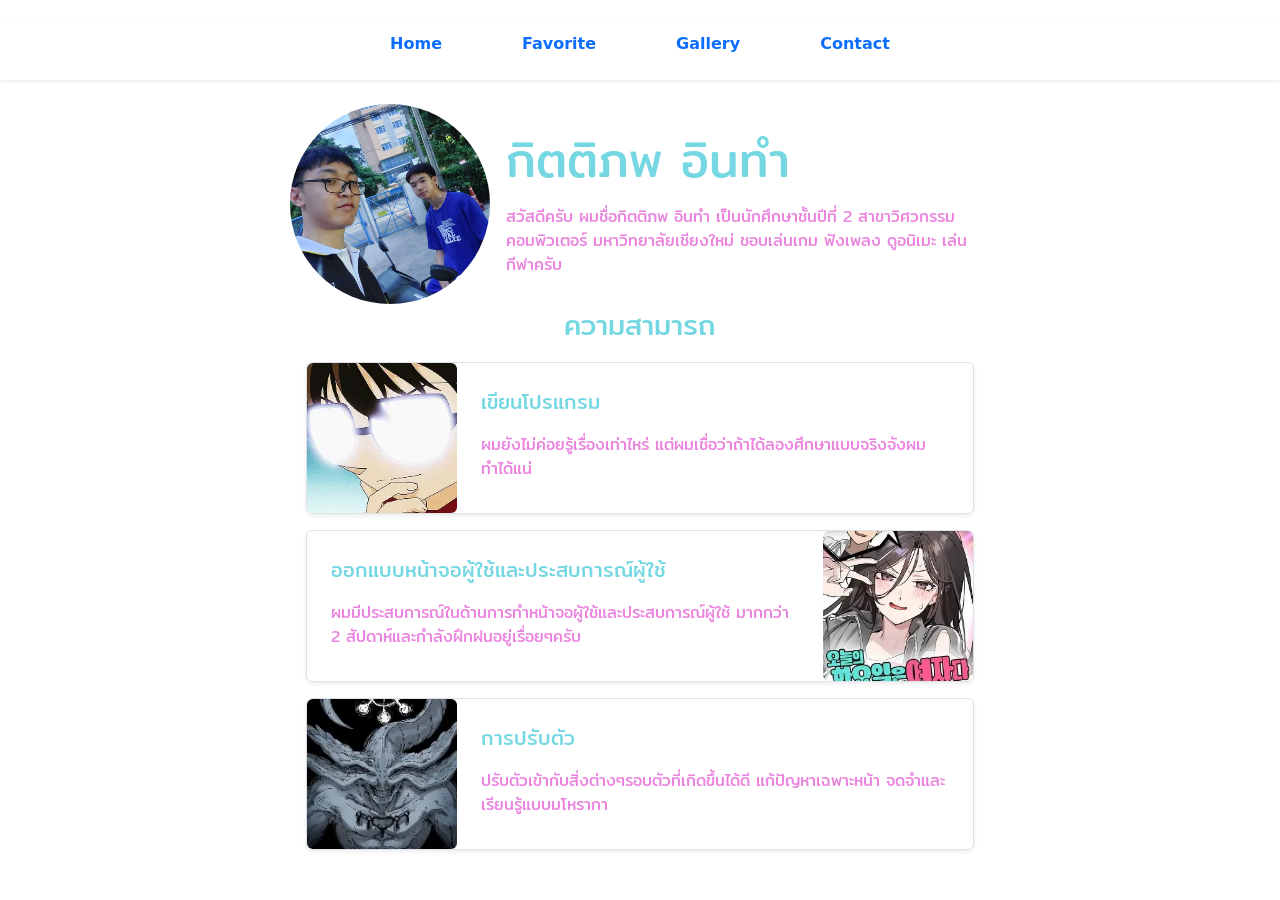
<file: index.html>
<!doctype html>
<html lang="th">
  <head>
    <meta charset="UTF-8" />
    <meta name="viewport" content="width=device-width, initial-scale=1.0" />
    <title>My Portfolio</title>
    <link
      href="https://cdn.jsdelivr.net/npm/bootstrap@5.3.0/dist/css/bootstrap.min.css"
      rel="stylesheet"
      integrity="sha384-9ndCyUaIbzAi2FUVXJi0CjmCapSmO7SnpJef0486qhLnuZ2cdeRhO02iuK6FUUVM"
      crossorigin="anonymous" />
    <link href="style.css" rel="stylesheet" />
    <link rel="preconnect" href="https://fonts.googleapis.com" />
    <link rel="preconnect" href="https://fonts.gstatic.com" crossorigin />
    <link
      href="https://fonts.googleapis.com/css2?family=Kodchasan:ital,wght@0,200;0,300;0,400;0,500;0,600;0,700;1,200;1,300;1,400;1,500;1,600;1,700&family=Mitr:wght@200;300;400;500;600;700&display=swap"
      rel="stylesheet" />
  </head>
  <body>
    <nav
      class="nav d-flex justify-content-center gap-5 fw-bold my-4 shadow-sm pb-3">
      <a class="nav-link" href="index.html">Home</a>
      <a class="nav-link" href="fav.html">Favorite</a>
      <a class="nav-link" href="gallery.html">Gallery</a>
      <a class="nav-link" href="contact.html">Contact</a>
    </nav>
    <div
      class="d-flex justify-content-center align-items-center mx-auto gap-3"
      style="max-width: 700px">
      <div>
        <img
          src="รูป.jpg"
          class="rounded-circle"
          width="200"
          height="200"
          style="object-fit: cover" />
      </div>

      <div class="d-none d-sm-block">
        <div class="display-5 mb-3 blue">กิตติภพ อินทำ</div>
        <div class="pink pe-2">
          สวัสดีครับ ผมชื่อกิตติภพ อินทำ เป็นนักศึกษาชั้นปีที่ 2
          สาขาวิศวกรรมคอมพิวเตอร์ มหาวิทยาลัยเชียงใหม่ ชอบเล่นเกม ฟังเพลง
          ดูอนิเมะ เล่นกีฬาครับ
        </div>
      </div>
    </div>
    <div class="display-5 d-sm-none text-center my-3 blue">กิตติภพ อินทำ</div>

    <p class="text-center fs-3 blue">ความสามารถ</p>

    <div style="max-width: 700px" class="mx-auto px-3">
      <div class="d-flex border mb-3 shadow-sm rounded">
        <div class="rounded">
          <img
            src="conan.webp"
            width="150px"
            height="150px"
            style="object-fit: cover"
            class="rounded d-none d-sm-block" />
        </div>
        <div class="p-4">
          <p class="fs-5 blue">เขียนโปรแกรม</p>
          <span class="pink">
            ผมยังไม่ค่อยรู้เรื่องเท่าไหร่
            แต่ผมเชื่อว่าถ้าได้ลองศึกษาแบบจริงจังผมทำได้แน่
          </span>
        </div>
      </div>

      <div class="d-flex border mb-3 shadow-sm rounded">
        <div class="p-4">
          <p class="fs-5 blue">ออกแบบหน้าจอผู้ใช้และประสบการณ์ผู้ใช้</p>
          <span class="pink">
            ผมมีประสบการณ์ในด้านการทำหน้าจอผู้ใช้และประสบการณ์ผู้ใช้ มากกว่า 2
            สัปดาห์และกำลังฝึกฝนอยู่เรื่อยๆครับ
          </span>
        </div>
        <div class="rounded">
          <img
            src="yo.webp"
            width="150px"
            height="150px"
            style="object-fit: cover"
            class="rounded d-none d-sm-block" />
        </div>
      </div>

      <div class="d-flex border mb-3 shadow-sm rounded">
        <div class="rounded">
          <img
            src="มโหรากา.webp"
            width="150px"
            height="150px"
            style="object-fit: cover"
            class="rounded d-none d-sm-block" />
        </div>
        <div class="p-4">
          <p class="blue fs-5">การปรับตัว</p>
          <span class="pink">
            ปรับตัวเข้ากับสิ่งต่างๆรอบตัวที่เกิดขึ้นได้ดี แก้ปัญหาเฉพาะหน้า
            จดจำและเรียนรู้แบบมโหรากา
          </span>
        </div>
      </div>
    </div>
    <script
      src="https://cdn.jsdelivr.net/npm/bootstrap@5.3.0/dist/js/bootstrap.bundle.min.js"
      integrity="sha384-geWF76RCwLtnZ8qwWowPQNguL3RmwHVBC9FhGdlKrxdiJJigb/j/68SIy3Te4Bkz"
      crossorigin="anonymous"></script>
  </body>
</html>
</file>
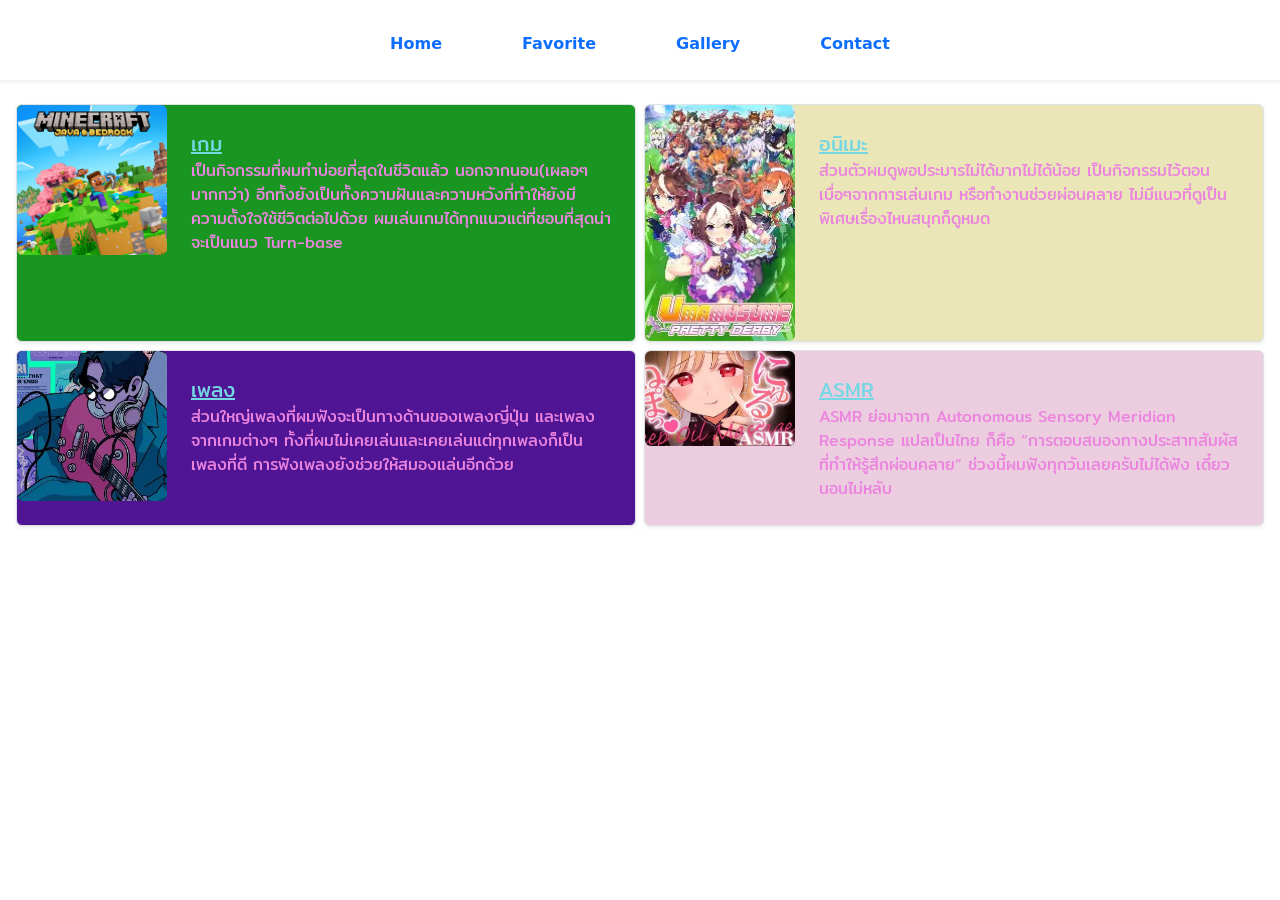
<file: fav.html>
<!doctype html>
<html lang="th">
  <head>
    <meta charset="UTF-8" />
    <meta name="viewport" content="width=device-width, initial-scale=1.0" />
    <title>My Portfolio</title>
    <link
      href="https://cdn.jsdelivr.net/npm/bootstrap@5.3.0/dist/css/bootstrap.min.css"
      rel="stylesheet"
      integrity="sha384-9ndCyUaIbzAi2FUVXJi0CjmCapSmO7SnpJef0486qhLnuZ2cdeRhO02iuK6FUUVM"
      crossorigin="anonymous" />
    <link href="style.css" rel="stylesheet" />
    <link rel="preconnect" href="https://fonts.googleapis.com" />
    <link rel="preconnect" href="https://fonts.gstatic.com" crossorigin />
    <link
      href="https://fonts.googleapis.com/css2?family=Kodchasan:ital,wght@0,200;0,300;0,400;0,500;0,600;0,700;1,200;1,300;1,400;1,500;1,600;1,700&family=Mitr:wght@200;300;400;500;600;700&display=swap"
      rel="stylesheet" />
  </head>
  <body>
    <nav
      class="nav d-flex justify-content-center gap-5 fw-bold my-4 shadow-sm pb-3">
      <a class="nav-link" href="index.html">Home</a>
      <a class="nav-link" href="fav.html">Favorite</a>
      <a class="nav-link" href="gallery.html">Gallery</a>
      <a class="nav-link" href="contact.html">Contact</a>
    </nav>
    <div class="mx-auto px-3">
      <div class="row g-2 align-items-stretch">
        <div class="col-6">
          <div
            style="background-color: rgb(25, 149, 34)"
            class="d-flex border shadow-sm rounded h-100">
            <div class="rounded">
              <img
                src="MC.jpg"
                width="150px"
                style="object-fit: cover"
                class="rounded d-none d-sm-block" />
            </div>
            <div class="p-4">
              <a href="https://store.steampowered.com/about" class="fs-5 blue"
                >เกม</a
              >
              <br />
              <span class="pink">
                เป็นกิจกรรมที่ผมทำบ่อยที่สุดในชีวิตแล้ว นอกจากนอน(เผลอๆมากกว่า)
                อีกทั้งยังเป็นทั้งความฝันและความหวังที่ทำให้ยังมีความตั้งใจใช้ชีวิตต่อไปด้วย
                ผมเล่นเกมได้ทุกแนวแต่ที่ชอบที่สุดน่าจะเป็นแนว Turn-base
              </span>
            </div>
          </div>
        </div>
        <div class="col-6">
          <div
            style="background-color: rgb(234, 230, 184)"
            class="d-flex border shadow-sm rounded h-100">
            <div class="rounded">
              <img
                src="uma.webp"
                width="150px"
                style="object-fit: cover"
                class="rounded d-none d-sm-block" />
            </div>
            <div class="p-4">
              <a
                href="https://www.youtube.com/watch?v=QDia3e12czc"
                class="fs-5 blue"
                >อนิเมะ</a
              >
              <br />
              <span class="pink">
                ส่วนตัวผมดูพอประมารไม่ได้มากไม่ได้น้อย
                เป็นกิจกรรมไว้ตอนเบื่อๆจากการเล่นเกม หรือทำงานช่วยผ่อนคลาย
                ไม่มีแนวที่ดูเป็นพิเศษเรื่องไหนสนุกก็ดูหมด
              </span>
            </div>
          </div>
        </div>
        <div class="col-6">
          <div
            style="background-color: rgb(80, 21, 148)"
            class="d-flex border shadow-sm rounded h-100">
            <div class="rounded">
              <img
                src="natori.webp"
                width="150px"
                style="object-fit: cover"
                class="rounded d-none d-sm-block" />
            </div>
            <div class="p-4">
              <a
                href="https://www.youtube.com/watch?v=H08YWE4CIFQ&list=RDH08YWE4CIFQ&start_radio=1"
                class="fs-5 blue"
                >เพลง</a
              >
              <br />
              <span class="pink">
                ส่วนใหญ่เพลงที่ผมฟังจะเป็นทางด้านของเพลงญี่ปุ่น
                และเพลงจากเกมต่างๆ
                ทั้งที่ผมไม่เคยเล่นและเคยเล่นแต่ทุกเพลงก็เป็นเพลงที่ดี
                การฟังเพลงยังช่วยให้สมองแล่นอีกด้วย
              </span>
            </div>
          </div>
        </div>
        <div class="col-6">
          <div
            style="background-color: rgb(236, 205, 224)"
            class="d-flex border shadow-sm rounded h-100">
            <div class="rounded">
              <img
                src="Karin.webp"
                width="150px"
                style="object-fit: cover"
                class="rounded d-none d-sm-block" />
            </div>
            <div class="p-4">
              <a
                href="https://www.youtube.com/watch?v=cSR-vhv0YNk"
                class="fs-5 blue"
                >ASMR</a
              >
              <br />
              <span class="pink">
                ASMR ย่อมาจาก Autonomous Sensory Meridian Response แปลเป็นไทย
                ก็คือ “การตอบสนองทางประสาทสัมผัสที่ทำให้รู้สึกผ่อนคลาย”
                ช่วงนี้ผมฟังทุกวันเลยครับไม่ได้ฟัง เดี๋ยวนอนไม่หลับ
              </span>
            </div>
          </div>
        </div>
      </div>
    </div>
    <script
      src="https://cdn.jsdelivr.net/npm/bootstrap@5.3.0/dist/js/bootstrap.bundle.min.js"
      integrity="sha384-geWF76RCwLtnZ8qwWowPQNguL3RmwHVBC9FhGdlKrxdiJJigb/j/68SIy3Te4Bkz"
      crossorigin="anonymous"></script>
  </body>
</html>
</file>
<file: style.css>
.pink {
  color: rgb(235, 132, 222);
  font-family: "Mitr", sans-serif;
  font-weight: 400;
  font-style: normal;
}

.blue {
  color: rgb(117, 215, 226);
  font-family: "Mitr", sans-serif;
  font-weight: 400;
  font-style: normal;
}
</file>
